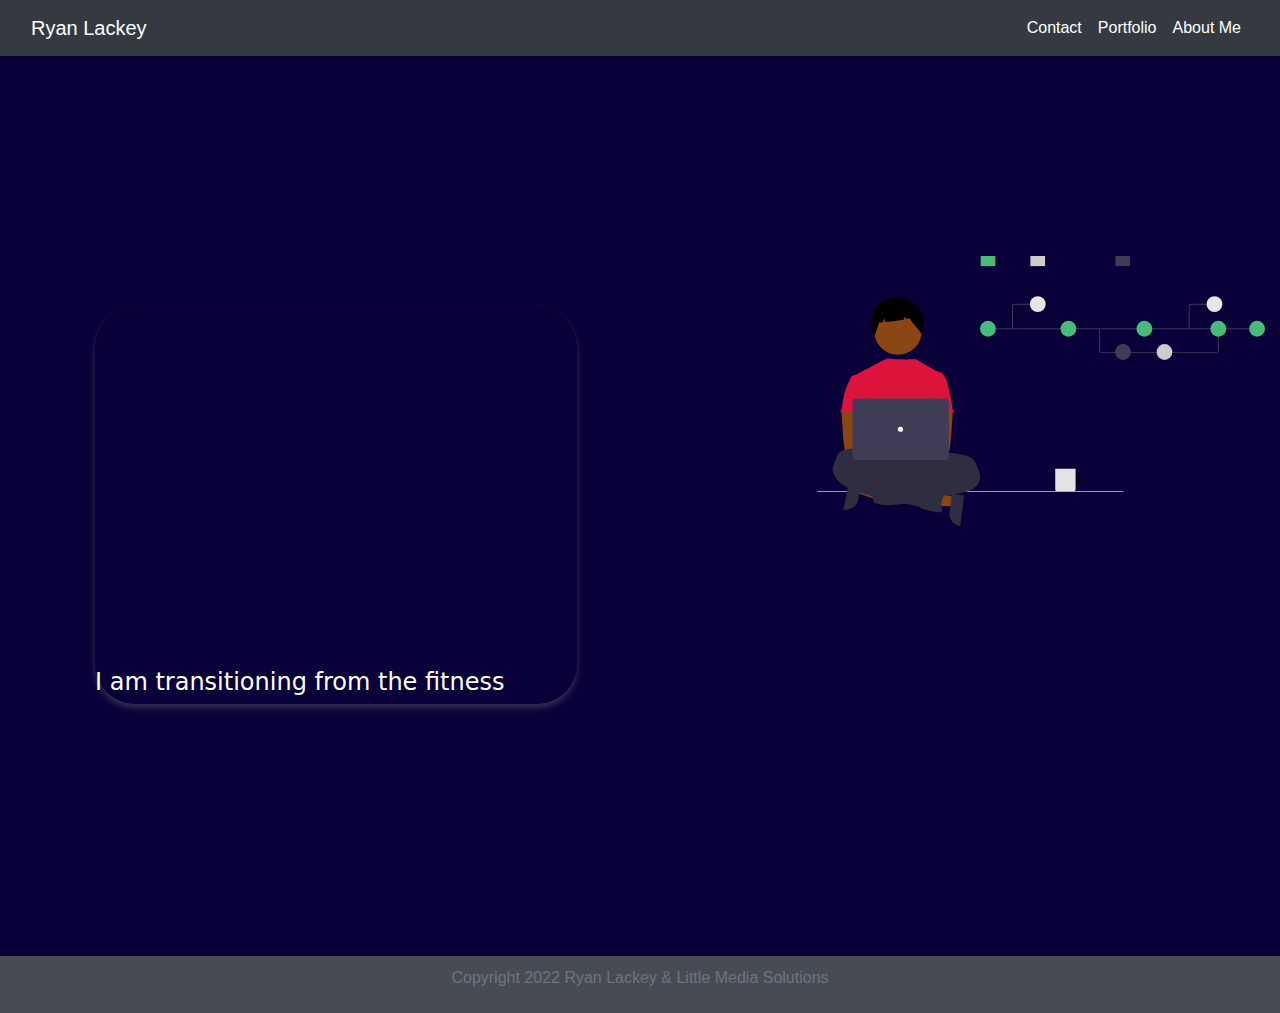
<file: index.html>
<!DOCTYPE html>
<html lang="en">
  <head>
    <meta charset="UTF-8" />
    <meta http-equiv="X-UA-Compatible" content="IE=edge" />
    <meta name="viewport" content="width=device-width, initial-scale=1.0" />
    <link rel="stylesheet" type="text/css" href="./style.css" />
    <title>Ryan Lackey</title> 
    <script src="https://code.jquery.com/jquery-3.4.1.slim.min.js"
        integrity="sha384-J6qa4849blE2+poT4WnyKhv5vZF5SrPo0iEjwBvKU7imGFAV0wwj1yYfoRSJoZ+n"
        crossorigin="anonymous"></script>
    <script src="https://cdn.jsdelivr.net/npm/popper.js@1.16.0/dist/umd/popper.min.js"
        integrity="sha384-Q6E9RHvbIyZFJoft+2mJbHaEWldlvI9IOYy5n3zV9zzTtmI3UksdQRVvoxMfooAo"
        crossorigin="anonymous"></script>
    <script src="https://stackpath.bootstrapcdn.com/bootstrap/4.4.1/js/bootstrap.min.js"
        integrity="sha384-wfSDF2E50Y2D1uUdj0O3uMBJnjuUD4Ih7YwaYd1iqfktj0Uod8GCExl3Og8ifwB6"
        crossorigin="anonymous"></script> 
        <script href='https://cdn.jsdelivr.net/npm/bootstrap@5.0.0-alpha1/dist/css/bootstrap.min.css'></script>
    <!--End of Boot Strap Scripts-->
    <link rel="stylesheet" href="https://stackpath.bootstrapcdn.com/bootstrap/4.4.1/css/bootstrap.min.css"
        integrity="sha384-Vkoo8x4CGsO3+Hhxv8T/Q5PaXtkKtu6ug5TOeNV6gBiFeWPGFN9MuhOf23Q9Ifjh" crossorigin="anonymous">
  </head>
  <body>
    <!--Navbar-->
    <nav class="navbar navbar-expand-md navbar-dark bg-dark">
      <div class="container-fluid bg-dark" id="navbar">
        <a class="navbar-brand" href="#">Ryan Lackey</a>
        <button
          class="navbar-toggler"
          type="button"
          data-toggle="collapse"
          data-target="#navbarResponsive"
        >
          <span class="navbar-toggler-icon"></span>
        </button>
        <div class="collapse navbar-collapse" id="navbarResponsive">
          <ul class="navbar-nav ml-auto">
            <li class="nav-item active">
              <a class="nav-link" href="contact.html">Contact</a>
            </li>
            <li class="nav-item active">
              <a class="nav-link" href="portfolio.html">Portfolio</a>
            </li>
            <li class="nav-item active">
              <a class="nav-link" href="index.html">About Me</a>
            </li>
          </ul>
        </div>
      </div>
    </nav>
    <!--End of Nav Bar-->
    <div class="container-fluid">
      <div class="container_content-fluid">
        <div class="container_content_inner">
          <div class="title">
            <h1>About Me</h1>
          </div>
          <div class="par", font-family="system-ui, -apple-system, BlinkMacSystemFont, 'Segoe UI', Roboto, Oxygen, Ubuntu, Cantarell, 'Open Sans', 'Helvetica Neue', sans-serif">
            <p>
              I am transitioning from the fitness industry to the Web devoloper
              world. Im currently working in IT with plans to begin my web
              development career in the near future. This site will give you an
              idea of my progression thoughout my career as I will periodically
              update my portfolio with live sites and their links.
            </p>
          </div>
        </div>
      </div>
      <div class="container_outer_img-fluid">
        <div class="img-inner">
          <img src="./02-Homework/coding.svg" alt="Responsive Image" class="img-fluid"; />
        </div>
      </div>
    </div>
    <div class="overlay"></div>
  </body>
  <footer class="footer">
    <span class="text-muted">Copyright 2022 Ryan Lackey & Little Media Solutions</span>
</footer>
</html>
</file>
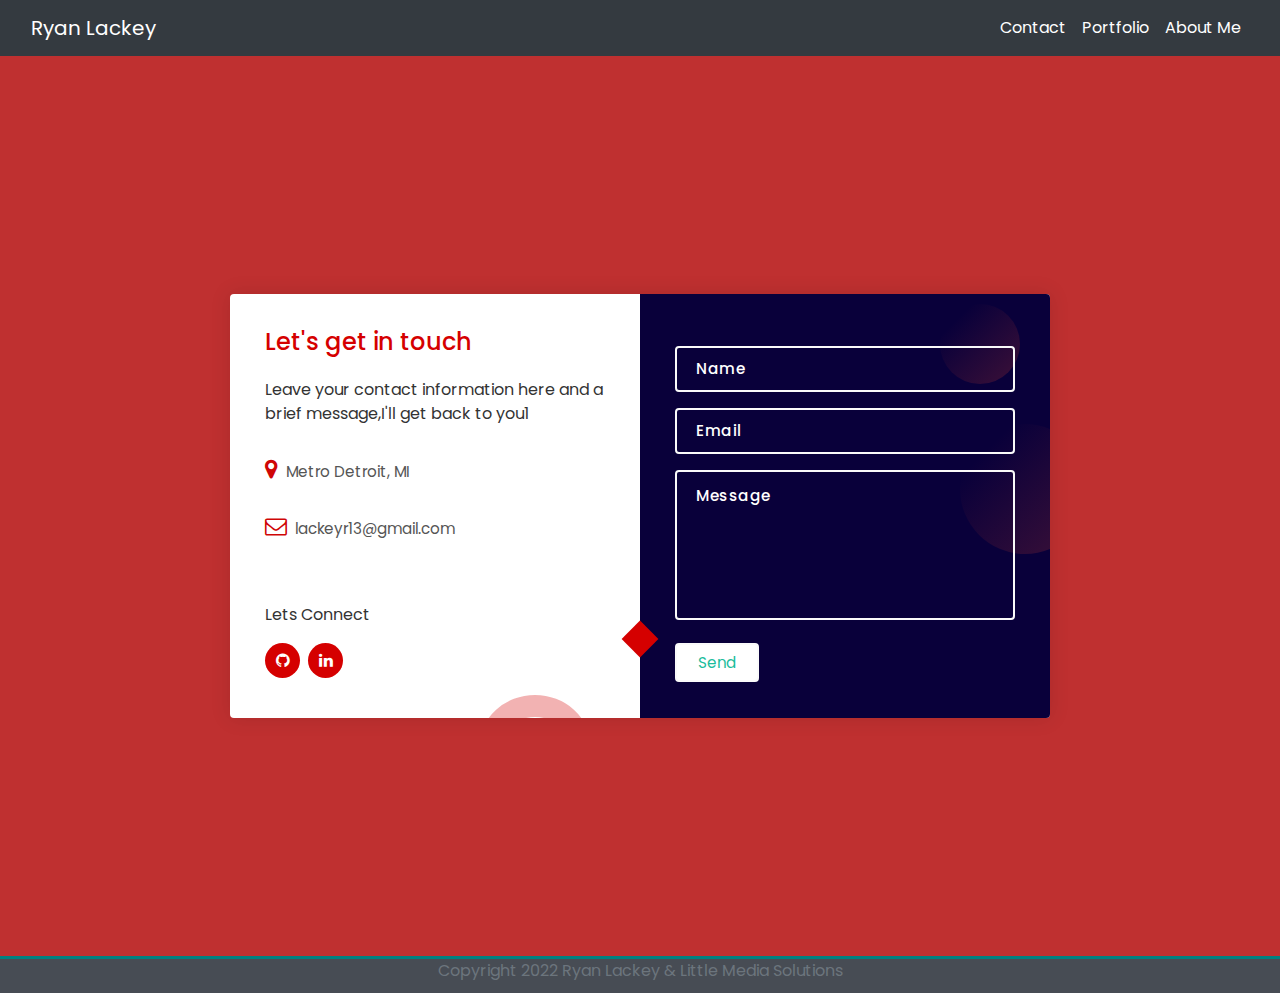
<file: contact.html>
<!DOCTYPE html>
<html lang="en">
<!--Head-->
<head>
    <meta charset="UTF-8">
    <meta name="viewport" content="width=device-width, initial-scale=1.0">
    <title>Contact</title>
    <script src="https://code.jquery.com/jquery-3.4.1.slim.min.js"
        integrity="sha384-J6qa4849blE2+poT4WnyKhv5vZF5SrPo0iEjwBvKU7imGFAV0wwj1yYfoRSJoZ+n"
        crossorigin="anonymous"></script>
    <script src="https://cdn.jsdelivr.net/npm/popper.js@1.16.0/dist/umd/popper.min.js"
        integrity="sha384-Q6E9RHvbIyZFJoft+2mJbHaEWldlvI9IOYy5n3zV9zzTtmI3UksdQRVvoxMfooAo"
        crossorigin="anonymous"></script>
    <script src="https://stackpath.bootstrapcdn.com/bootstrap/4.4.1/js/bootstrap.min.js"
        integrity="sha384-wfSDF2E50Y2D1uUdj0O3uMBJnjuUD4Ih7YwaYd1iqfktj0Uod8GCExl3Og8ifwB6"
        crossorigin="anonymous"></script>
    <link rel="stylesheet" href="https://stackpath.bootstrapcdn.com/bootstrap/4.4.1/css/bootstrap.min.css"
        integrity="sha384-Vkoo8x4CGsO3+Hhxv8T/Q5PaXtkKtu6ug5TOeNV6gBiFeWPGFN9MuhOf23Q9Ifjh" crossorigin="anonymous">
    <link rel="stylesheet" type="text/css" href="./style2.css"> 
    <link rel="stylesheet" href='https://cdnjs.cloudflare.com/ajax/libs/font-awesome/4.7.0/css/font-awesome.min.css'crossorigin="anonymous"></script>
</head>
<!--End of Head-->
<body>
    <!--Nav Bar-->
    <nav class="navbar navbar-expand-md navbar-dark bg-dark">
        <div class="container-fluid">
            <a class="navbar-brand" href="#">Ryan Lackey</a>
            <button class="navbar-toggler" type="button" data-toggle="collapse" data-target="#navbarResponsive">
                <span class="navbar-toggler-icon"></span>
            </button>
            <div class="collapse navbar-collapse" id="navbarResponsive">
                <ul class="navbar-nav ml-auto">
                    <li class="nav-item active">
                        <a class="nav-link" href="contact.html">Contact</a>
                    </li>
                    <li class="nav-item active">
                        <a class="nav-link" href="portfolio.html">Portfolio</a>
                    </li>
                    <li class="nav-item active">
                        <a class="nav-link" href="index.html">About Me</a>
                    </li> 

                </ul>
            </div>
        </div>
    </nav> 
    <!--End of Nav Bar-->
    <div class="container">
        <div class="form">
            <div class="contact-info">
                <h3 class="title">Let's get in touch</h3>
                <p class="text"> Leave your contact information here and a brief message,I'll get back to you1</p>
                <div class="info">
                    <div class="social-information"> <i class="fa fa-map-marker"></i>
                        <p>Metro Detroit, MI</p>
                    </div>
                    <div class="social-information"> <i class="fa fa-envelope-o"></i>
                        <p>lackeyr13@gmail.com</p>
                    </div>
                </div>
                <div class="social-media">
                    <p>Lets Connect</p>
                    <div class="social-icons"> <a href="https://github.com/RyRyIT"> <i class="fa fa-github" aria-hidden="true"></i> </a> <a href="https://linkedin.com/in/ryan-lackey13"> <i class="fa fa-linkedin" aria-hidden="true"></i> </a> </div>
                </div>
            </div>
            <div class="contact-info-form"> <span class="circle one"></span> <span class="circle two"></span>
                <form action="mailto:lackeyr13@gmail.com"method="POST"enctype="multipart/form-data"name="contact-info-form">
                    <div class="social-input-containers"> <input type="text" name="name" class="input" placeholder="Name" /> </div>
                    <div class="social-input-containers"> <input type="email" name="email" class="input" placeholder="Email" /> </div>
                   <!-- <div class="social-input-containers"> <input type="tel" name="phone" class="input" placeholder="Phone" /> </div>-->
                    <div class="social-input-containers textarea"> <textarea name="message" class="input" placeholder="Message"></textarea> </div> <input type="submit" value="Send" class="btn" />
                </form>
            </div>
        </div>
    </div> 
    <script href='https://cdnjs.cloudflare.com/ajax/libs/font-awesome/4.7.0/css/font-awesome.min.css'></script>
    <script src='https://cdn.jsdelivr.net/npm/bootstrap@5.0.0-alpha1/dist/js/bootstrap.bundle.min.js'></script>
    <script href='https://cdn.jsdelivr.net/npm/bootstrap@5.0.0-alpha1/dist/css/bootstrap.min.css'></script>
    <script href="https://cdnjs.cloudflare.com/ajax/libs/jquery/3.2.1/jquery.min.js"></script> 
</body>
<footer class="footer">
    <span class="text-muted">Copyright 2022 Ryan Lackey & Little Media Solutions</span>
</footer> 
</html>
</file>
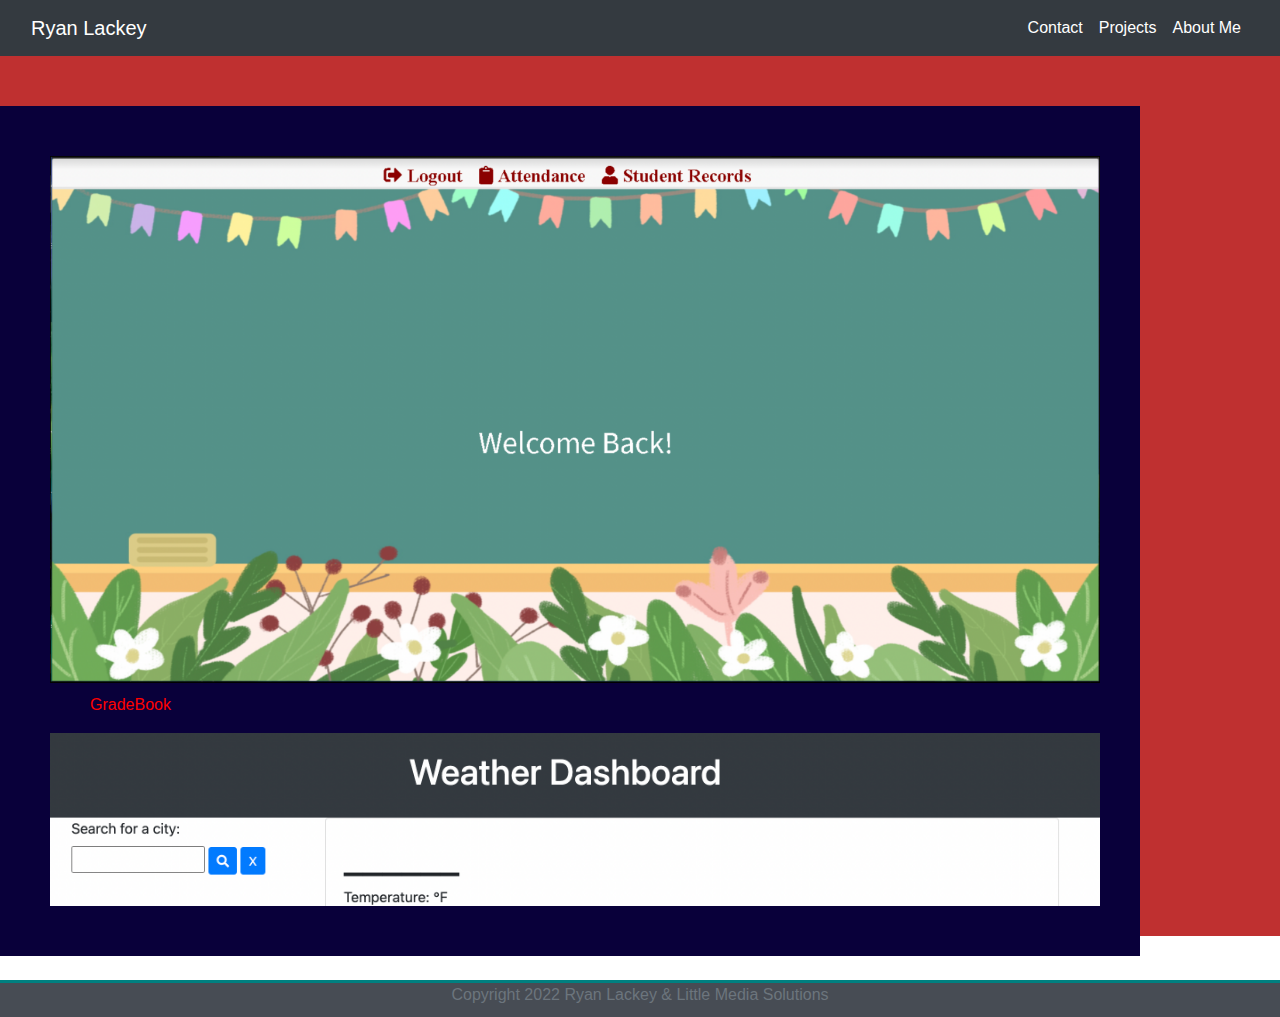
<file: portfolio.html>
<!DOCTYPE html>
<html lang="en">

<head>
  <meta charset="UTF-8">
  <meta name="viewport" content="width=device-width, initial-scale=1.0">
  <title>Portfolio</title> 
  <!--Boot Strap Scripts-->
  <script src="https://code.jquery.com/jquery-3.4.1.slim.min.js"
    integrity="sha384-J6qa4849blE2+poT4WnyKhv5vZF5SrPo0iEjwBvKU7imGFAV0wwj1yYfoRSJoZ+n"
    crossorigin="anonymous"></script>
  <script src="https://cdn.jsdelivr.net/npm/popper.js@1.16.0/dist/umd/popper.min.js"
    integrity="sha384-Q6E9RHvbIyZFJoft+2mJbHaEWldlvI9IOYy5n3zV9zzTtmI3UksdQRVvoxMfooAo"
    crossorigin="anonymous"></script>
  <script src="https://stackpath.bootstrapcdn.com/bootstrap/4.4.1/js/bootstrap.min.js"
    integrity="sha384-wfSDF2E50Y2D1uUdj0O3uMBJnjuUD4Ih7YwaYd1iqfktj0Uod8GCExl3Og8ifwB6"
    crossorigin="anonymous"></script>
    <!--End of Boot strap scripts-->
  <link rel="stylesheet" href="https://stackpath.bootstrapcdn.com/bootstrap/4.4.1/css/bootstrap.min.css"
    integrity="sha384-Vkoo8x4CGsO3+Hhxv8T/Q5PaXtkKtu6ug5TOeNV6gBiFeWPGFN9MuhOf23Q9Ifjh" crossorigin="anonymous">
  <link rel="stylesheet" type="text/css" href="./style3.css">
</head>

<body> 
  <!--Nav Bar-->
  <nav class="navbar navbar-expand-md navbar-dark bg-dark">
    <div class="container-fluid">
        <a class="navbar-brand" href="#">Ryan Lackey</a>
        <button class="navbar-toggler" type="button" data-toggle="collapse" data-target="#navbarResponsive">
            <span class="navbar-toggler-icon"></span>
        </button>
        <div class="collapse navbar-collapse" id="navbarResponsive">
            <ul class="navbar-nav ml-auto">
                <li class="nav-item active">
                    <a class="nav-link" href="contact.html">Contact</a>
                </li>
                <li class="nav-item active">
                    <a class="nav-link" href="portfolio.html">Projects</a>
                </li>
                <li class="nav-item active">
                    <a class="nav-link" href="index.html">About Me</a>
                </li>

            </ul>
        </div>
    </div>
</nav> 
<!--End of Nav Bar-->
<div class="container no-gutters">
      <main>
        <!-- Column one -->
        <div class="col">
          <!-- Row one -->
          <div class="row">
            <a href="https://msu-project-two.herokuapp.com/welcome">
              <img src="gradebook.png" class="img-fluid" alt="GradeBook";> 
              <ul style="color: red;">GradeBook</ul>
              </a>
            <a href="https://ryryit.github.io/WeatherDashboard/">
              <img src="Weather DashboardPic.png" class="img-fluid" alt=" Weather Dasboard"> 
            <ul style="color: red;">Weather Dashboard</ul> 
            </a>
            <a href="https://stevebecmpe.github.io/SICK-TUNE-FINDER/">
            <img src="Prject1.png" class="img-fluid" alt=" Project 1" alt="Project 1"> 
            <ul style="color: red;font-style: italic;font-family: 'Trebuchet MS', 'Lucida Sans Unicode', 'Lucida Grande', 'Lucida Sans', Arial, sans-serif;">Project site</ul>
            <br>
          </div>
          </div>
        </div>
          <br>
          <!--- <img src="https://via.placeholder.com/350" class="img-fluid" alt=" Placeholder Responsive image">For additional content-->
          <!-- Row two -->
          <!--div class="row">
            <a href="https://stevebecmpe.github.io/SICK-TUNE-FINDER/">
            <img src="Prject1.png" class="img-fluid" alt=" Project 1" alt="Project 1"> 
            <ul style="color: red;font-style: italic;font-family: 'Trebuchet MS', 'Lucida Sans Unicode', 'Lucida Grande', 'Lucida Sans', Arial, sans-serif;">Project site</ul>
            <br>
           <!- <img src="https://via.placeholder.com/350" class="img-fluid" alt=" Placeholder Responsive image">For additional content-->
          
          <!-- Row three -->
           <!--- <img src="https://via.placeholder.com/350" class="img-fluid" alt=" Placeholder Responsive image"> For additional content-->
      </main>
    <!--End of Main Content -->
    <!-- End of container -->
    <div class="overlay"></div>
    
  </body>
  <!-- Bootstrap Javascipt Script one -->
  <script src="https://code.jquery.com/jquery-3.5.1.slim.min.js"
    integrity="sha384-DfXdz2htPH0lsSSs5nCTpuj/zy4C+OGpamoFVy38MVBnE+IbbVYUew+OrCXaRkfj" crossorigin="anonymous"></script>
  <!-- Bootstrap Javascript Script two -->
  <script src="https://cdn.jsdelivr.net/npm/bootstrap@4.5.3/dist/js/bootstrap.bundle.min.js"
    integrity="sha384-ho+j7jyWK8fNQe+A12Hb8AhRq26LrZ/JpcUGGOn+Y7RsweNrtN/tE3MoK7ZeZDyx" crossorigin="anonymous"></script> 
    <footer class="footer">
      <span class="text-muted">Copyright 2022 Ryan Lackey & Little Media Solutions</span>
    </footer>
    <!-- End of Footer -->
</html>
</file>
<file: style.css>
* {
  margin: 0;
  padding: 0;
  box-sizing: border-box;
}  

body,
input,
textarea {
    font-family: "Poppins", sans-serif 
}
/*#navbar{
  background-color: #474c54;
  color: white;
  font-weight: bold; 
  border-bottom: teal; 
  border-top: teal; 
  position: fixed; 

}*/

:root {
  --secondary-color: #09003a;
  --contrast-color: #bf3030;
}
.overlay {
  position: absolute; 
  height: 1000px;
  top: 0;
  left: 0;
  right: 0;
  bottom: 0;
  z-index: -10;
  background-color: var(--contrast-color);
}

.container-fluid {
  display: flex;
  justify-content: space-around; 
  align-items: center;
  color: #fff;
  animation: expand .9s ease forwards;
  background-color: var(--secondary-color);
  position: relative;
  font-family: "Poppins", sans-serif;
  transition: all .9s ease; 
  ;
}

.container_content {
 width: 50%; 


}
.navbar { 
  background-color: #474c54;
}
.container_content_inner {
  width: 80%; 
  box-shadow: inset 0 3px 6px rgba(0, 0, 0, 0.16), 0 4px 6px rgba(106, 106, 106, 0.45);
  border-radius: 40px;
  margin-left: 80px; 
  border-color: white; 
  
}

.container_outer_img-fluid {
  margin-bottom: 200px;
  width: 3000px; 
  overflow: hidden;  
  padding-top: 200px;
  padding-left: 200px;
  height: 700px;
}   
    
.img-fluid {
  width: 980px; 

  height: 6px;
  animation: slideIn 1.5s ease-in-out forwards; 
  position: relative; 
}

.par {
  height: auto;
  overflow: hidden; 
  font-family: system-ui, -apple-system, BlinkMacSystemFont, 'Segoe UI', Roboto, Oxygen, Ubuntu, Cantarell, 'Open Sans', 'Helvetica Neue', sans-serif;
}

p{ 
  font-size: 1.5em;
  line-height: 26px 6px +20px + 6px;
  transform: translateY(300px);
  animation: slideUp .8s ease-in-out forwards .8s;
}

.btns {
  height: 100%;
  position: relative;
  width: 150px;
  overflow: hidden;
}


.title {
  overflow: hidden;
  height: auto; 
  text-align: center; 
  font-family: "Helvetica Neue", Helvetica, Arial,;
}

h1 {
    font-size: 40px;
    color: var(--contrast-color);
    margin-bottom: 20px; 
    transform: translateY(100px);
    animation: slideUp .8s ease forwards .5s;
} 
footer{
  background-color: #474c54;
  text-align: center;
  padding: 10px;
  position: relative;
  padding-bottom: 23px;
  bottom: 0;
  width: 100%; 
} 

@keyframes slideIn {
  0% {
    transform: translateX(500px) scale(.2);
  }
  100% {
    transform: translateX(0px) scale(1);
  }
}

@keyframes slideUp {
  0% {
    transform: translateY(300px);
  }
  100% {
    transform: translateY(0px);
  }
}

@keyframes expand {
  0% {
    transform: translateX(1400px);
  }
  100% {
    transform: translateX(0px);
  }
}
</file>
<file: style2.css>
@import url("https://fonts.googleapis.com/css2?family=Poppins:wght@100;200;300;400;500;600;700;800&display=swap");

  * {
      margin: 0;
      padding: 0;
      box-sizing: border-box
  } 
body { 
  background-color: #bf3030;
}
  
  :root {
    --secondary-color: #09003a;
    --contrast-color: #bf3030;
  }
  body,
  input,
  textarea {
      font-family: "Poppins", sans-serif
  }
  footer{
    background-color: #474c54;
    text-align: center;
    border-top: solid teal;
    padding-bottom: 10px;
    position: relative;
    bottom: 0;
    width: 100%;
  }
  
  ::placeholder {
      color: #fff;
      opacity: 1
  }
  
  .container {
      position: relative;
      width: 100%;
      min-height: 100vh;
      padding: 2rem;
      overflow: hidden;
      display: flex;
      align-items: center;
      justify-content: center
  }
  
  .form {
      width: 100%;
      max-width: 820px;
      background-color: #fff;
      border-radius: 4px;
      box-shadow: 0 0 20px 1px rgba(0, 0, 0, 0.1);
      z-index: 1000;
      overflow: hidden;
      display: grid;
      grid-template-columns: repeat(2, 1fr); 
      animation: expand .9s ease forwards; 
      transition: all .9s ease;
  }
  
  .contact-info-form {
      background-color: #09003a;
      position: relative; 
      animation: expand .9s ease forwards; 
      transition: all .9s ease;
  }
  
  .circle {
      border-radius: 50%;
      background: linear-gradient(135deg, transparent 20%, #a7323254);
      position: absolute
  }
  
  .circle.one {
      width: 130px;
      height: 130px;
      top: 130px;
      right: -40px
  }
  
  .circle.two {
      width: 80px;
      height: 80px;
      top: 10px;
      right: 30px
  }
  
  .contact-info-form:before {
      content: "";
      position: absolute;
      width: 26px;
      height: 26px;
      background-color: #D50000;
      transform: rotate(45deg);
      bottom: 66px;
      left: -13px
  }
  
  form {
      padding: 2.3rem 2.2rem;
      z-index: 10;
      overflow: hidden;
      position: relative
  }
  
  .title {
      color: #fff;
      font-weight: 500;
      font-size: 1.5rem;
      line-height: 1;
      margin-bottom: 0.7rem
  }
  
  .social-input-containers {
      position: relative;
      margin: 1rem 0
  }
  
  .input {
      width: 100%;
      outline: none;
      border: 2px solid #fafafa;
      background: none;
      padding: 0.6rem 1.2rem;
      color: #fff;
      font-weight: 500;
      font-size: 0.95rem;
      letter-spacing: 0.5px;
      border-radius: 4px;
      transition: 0.3s
  }
  
  textarea.input {
      padding: 0.8rem 1.2rem;
      min-height: 150px;
      border-radius: 4px;
      resize: none;
      overflow-y: auto
  }
  
  .social-input-containers label {
      position: absolute;
      top: 50%;
      left: 15px;
      transform: translateY(-50%);
      padding: 0 0.4rem;
      color: #fafafa;
      font-size: 0.9rem;
      font-weight: 400;
      pointer-events: none;
      z-index: 1000;
      transition: 0.5s
  }
  
  .social-input-containers.textarea label {
      top: 1rem;
      transform: translateY(0)
  }
  
  .btn {
      padding: 0.6rem 1.3rem;
      background-color: #fff;
      border: 2px solid #fafafa;
      font-size: 0.95rem;
      color: #1abc9c;
      line-height: 1;
      border-radius: 4px;
      outline: none;
      cursor: pointer;
      transition: 0.3s;
      margin: 0
  }
  
  .btn:hover {
      background-color: transparent;
      color: #fff
  }
  
  .social-input-containers span {
      position: absolute;
      top: 0;
      left: 25px;
      transform: translateY(-50%);
      font-size: 0.8rem;
      padding: 0 0.4rem;
      color: transparent;
      pointer-events: none;
      z-index: 500
  }
  
  .social-input-containers span:before,
  .social-input-containers span:after {
      content: "";
      position: absolute;
      width: 10%;
      opacity: 0;
      transition: 0.3s;
      height: 5px;
      background-color: #d50000;
      top: 50%;
      transform: translateY(-50%)
  }
  
  .social-input-containers span:before {
      left: 50%
  }
  
  .social-input-containers span:after {
      right: 50%
  }
  
  .social-input-containers.focus label {
      top: 0;
      transform: translateY(-50%);
      left: 25px;
      font-size: 0.8rem
  }
  
  .social-input-containers.focus span:before,
  .social-input-containers.focus span:after {
      width: 50%;
      opacity: 1
  }
  
  .contact-info {
      padding: 2.3rem 2.2rem;
      position: relative
  }
  
  .contact-info .title {
      color: #d50000
  }
  
  .text {
      color: #333;
      margin: 1.5rem 0 2rem 0
  }
  
  .social-information {
      display: flex;
      color: #555;
      margin: 0.7rem 0;
      align-items: center;
      font-size: 0.95rem
  }
  
  .icon {
      width: 28px;
      margin-right: 0.7rem
  }
  
  .social-media {
      padding: 2rem 0 0 0
  }
  
  .social-media p {
      color: #333
  }
  
  .social-icons {
      display: flex;
      margin-top: 0.5rem
  }
  
  .social-icons a {
      width: 35px;
      height: 35px;
      border-radius: 43px;
      background: linear-gradient(45deg, #d50000, #d50000);
      color: #fff;
      text-align: center;
      line-height: 35px;
      margin-right: 0.5rem;
      transition: 0.3s
  }
  
  .social-icons a:hover {
      transform: scale(1.05)
  }
  
  .contact-info:before {
      content: "";
      position: absolute;
      width: 110px;
      height: 100px;
      border: 22px solid #d50000;
      border-radius: 50%;
      bottom: -77px;
      right: 50px;
      opacity: 0.3
  }
  
  .social-information i {
      font-size: 22px;
      margin-bottom: 23px;
      margin-right: 8px;
      color: #cf0606
  }
  
  .big-circle {
      position: absolute;
      width: 500px;
      height: 500px;
      border-radius: 50%;
      background: linear-gradient(to bottom, #d50000, #cb0b0b);
      bottom: 50%;
      right: 50%;
      transform: translate(-40%, 38%)
  }
  
  .big-circle:after {
      content: "";
      position: absolute;
      width: 360px;
      height: 360px;
      background-color: #fafafa;
      border-radius: 50%;
      top: calc(50% - 180px);
      left: calc(50% - 180px)
  }
  
  .square {
      position: absolute;
      height: 400px;
      top: 50%;
      left: 50%;
      transform: translate(181%, 11%);
      opacity: 0.2
  }
  
  @media (max-width: 850px) {
      .form {
          grid-template-columns: 1fr
      }
  
      .contact-info:before {
          bottom: initial;
          top: -75px;
          right: 65px;
          transform: scale(0.95)
      }
  
      .contact-info-form:before {
          top: -13px;
          left: initial;
          right: 70px
      }
  
      .square {
          transform: translate(140%, 43%);
          height: 350px
      }
  
      .big-circle {
          bottom: 75%;
          transform: scale(0.9) translate(-40%, 30%);
          right: 50%
      }
  
      .text {
          margin: 1rem 0 1.5rem 0
      }
  
      .social-media {
          padding: 1.5rem 0 0 0
      }
  }
  
  @media (max-width: 480px) {
      .container {
          padding: 1.5rem
      }
  
      .contact-info:before {
          display: none
      }
  
      .square,
      .big-circle {
          display: none
      }
  
      form,
      .contact-info {
          padding: 1.7rem 1.6rem
      }
  
      .text,
      .social-information,
      .social-media p {
          font-size: 0.8rem
      }
  
      .title {
          font-size: 1.15rem
      }
  
      .social-icons a {
          width: 30px;
          height: 30px;
          line-height: 30px
      }
  
      .icon {
          width: 23px
      }
  
      .input {
          padding: 0.45rem 1.2rem
      }
  
      .btn {
          padding: 0.45rem 1.2rem
      }
  } 
  @keyframes slideIn {
    0% {
      transform: translateX(500px) scale(.2);
    }
    100% {
      transform: translateX(0px) scale(1);
    }
  }
  
  @keyframes slideUp {
    0% {
      transform: translateY(300px);
    }
    100% {
      transform: translateY(0px);
    }
  }
  
  @keyframes expand {
    0% {
      transform: translateX(1400px);
    }
    100% {
      transform: translateX(0px);
    }
  }
</file>
<file: style3.css>
.background{ 
  background-color: #bf3030;
}
.navbar-light .navbar-brand{
  background-color: teal;
  color: white;
  font-weight: bold; 
  border-bottom: teal;
  position: absolute;
} 
:root {
  --secondary-color: #09003a;
  --contrast-color: #bf3030;
} 
.overlay {
  position: absolute;
  top: 0;
  left: 0;
  right: 0;
  bottom: 0;
  height: 104%;
  z-index: -10;
  background-color: var(--contrast-color);
} 


.container {
  display: flex;
  justify-content: space-around;
  align-items: center;
  color: #fff;
  animation: expand .9s ease forwards;
  background-color: var(--secondary-color);
  position: relative;
  font-family: "Poppins", sans-serif;
  transition: all .9s ease;
  margin-top: 50px;
  padding-top: 50px;
  padding-bottom: 50px;
  width: fit-content; 
  
  
  /*overflow: scroll; */
} 
main
{
height: 750px;
overflow-x: hidden;
overflow: scroll;
}
h1{
  color: teal;
  margin-left: 20px;
}
hr{
  border-top: 1px solid teal;
}
div.row{
  
  margin-left: 20px;
  margin-right: 10px;
  width: fit-content; 
  overflow-x: hidden;
  overflow: auto scroll;
}
img{
  margin-right: 20px;
  margin-bottom: 10px;
}
footer{
  background-color: #474c54;
  text-align: center;
  border-top: solid teal;
  padding-bottom: 10px;
  position: relative;
  bottom: 0;
  width: 100%;
}
/*@media screen and (min-width: 250px) and (max-width: 768px) {

  .container{
      width: 2500px;
  }
}
/* @media screen and (min-width: 768px) and (max-width: 768px) {
  .container{
      width: 400px;
  }
} 
@media screen and (min-width: 992px) and (max-width: 992px) {
  .container{
      width: 770px;
  }
} */
@keyframes slideIn {
  0% {
    transform: translateX(500px) scale(.2);
  }
  100% {
    transform: translateX(0px) scale(1);
  }
}

@keyframes slideUp {
  0% {
    transform: translateY(300px);
  }
  100% {
    transform: translateY(0px);
  }
}

@keyframes expand {
  0% {
    transform: translateX(1400px);
  }
  100% {
    transform: translateX(0px);
  }
}
</file>
